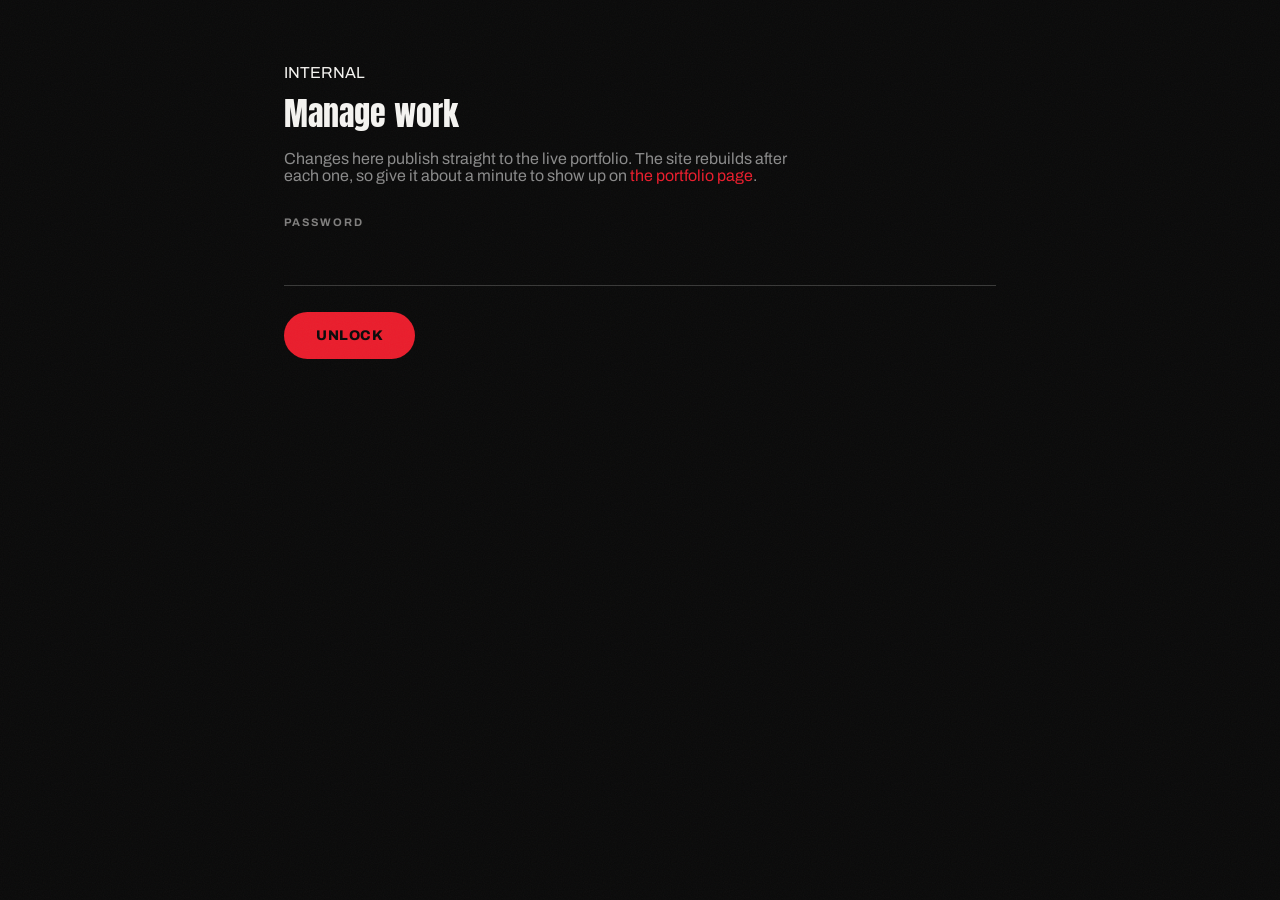
<file: admin.html>
<!DOCTYPE html>
<html lang="en">
<head>
<meta charset="utf-8">
<title>Manage Work &mdash; Diagram Advertisement</title>
<meta name="viewport" content="width=device-width, initial-scale=1">
<meta name="robots" content="noindex, nofollow">
<link rel="icon" href="/assets/favicon-48.png" sizes="48x48">
<link rel="icon" href="/assets/favicon-144.png" sizes="144x144">
<link rel="apple-touch-icon" href="/assets/favicon-144.png">
<meta name="theme-color" content="#0a0a0a">
<link rel="preconnect" href="https://fonts.googleapis.com">
<link rel="preconnect" href="https://fonts.gstatic.com" crossorigin>
<link href="https://fonts.googleapis.com/css2?family=Anton&family=Archivo:wght@400;500;600;700;800;900&display=swap" rel="stylesheet">
<link rel="stylesheet" href="css/style.css">
<style>
  .admin-wrap { max-width: 760px; margin: 0 auto; padding: 64px 24px 96px; }
  .admin-head { margin-bottom: 32px; }
  .admin-head h1 { margin: 8px 0 12px; }
  .admin-head p { color: #8a8a8a; max-width: 56ch; }
  .admin-section { margin-top: 48px; }
  .admin-section > h2 { margin-bottom: 16px; }

  .admin-preview { margin-top: 12px; border-radius: 8px; overflow: hidden; background: #141414; display: none; }
  .admin-preview img { display: block; width: 100%; height: auto; }
  .admin-preview.is-ready { display: block; }
  .admin-note { color: #8a8a8a; font-size: 13px; margin-top: 8px; }
  .form-ok { color: #4ade80; margin: 12px 0; }
  .admin-actions { display: flex; gap: 12px; align-items: center; flex-wrap: wrap; }

  .work-row { display: flex; gap: 16px; align-items: center; padding: 12px 0; border-bottom: 1px solid #242424; }
  .work-row img { width: 84px; height: 60px; object-fit: cover; border-radius: 6px; background: #141414; flex: none; }
  .work-row .meta { flex: 1; min-width: 0; }
  .work-row .meta .t { font-weight: 700; }
  .work-row .meta .s,
  .work-row .meta .c { color: #8a8a8a; font-size: 13px; }
  .work-row button { padding: 8px 14px; font-size: 13px; width: auto; }
  .work-row .danger { background: none; border: 1px solid #7a2530; color: #e2707c; }
  .work-empty { color: #8a8a8a; padding: 16px 0; }

  .admin-optional { color: #8a8a8a; font-weight: 400; text-transform: none; letter-spacing: 0; }
  .admin-progress { display: none; height: 4px; margin-top: 10px; border-radius: 2px; background: #242424; overflow: hidden; }
  .admin-progress.is-active { display: block; }
  .admin-progress span { display: block; height: 100%; width: 0; background: #ea1d2c; transition: width .2s linear; }
  .admin-actions .danger { background: none; border: 1px solid #7a2530; color: #e2707c; padding: 6px 12px; font-size: 13px; width: auto; }
  .work-row .badge { display: inline-block; margin-left: 8px; padding: 1px 6px; border-radius: 3px; background: #242424; color: #b9b9b9; font-size: 11px; letter-spacing: .06em; vertical-align: middle; }
</style>
</head>
<body>

<main id="main" class="admin-wrap">
  <div class="admin-head">
    <div class="label">INTERNAL</div>
    <h1 class="anton">Manage work</h1>
    <p>
      Changes here publish straight to the live portfolio. The site rebuilds
      after each one, so give it about a minute to show up on
      <a href="/portfolio">the portfolio page</a>.
    </p>
  </div>

  <!-- Unlock -->
  <form id="unlockForm" class="contact-form">
    <div class="field">
      <label for="f-pass">Password</label>
      <input id="f-pass" name="password" type="password" required autocomplete="current-password">
    </div>
    <div id="unlockError" class="form-error" role="alert" hidden></div>
    <button type="submit" id="unlockBtn">Unlock</button>
  </form>

  <!-- Everything below appears only after unlocking -->
  <div id="console" hidden>
    <section class="admin-section">
      <h2 class="anton" id="formHeading">Add a work</h2>
      <form id="workForm" class="contact-form" novalidate>
        <input type="hidden" id="f-id">

        <div class="field">
          <label for="f-image">Image</label>
          <input id="f-image" name="image" type="file" accept="image/jpeg,image/png,image/webp">
          <div class="admin-note" id="imageNote">JPEG, PNG or WebP. Large photos are fine &mdash; they get resized.</div>
          <div class="admin-preview" id="preview"><img alt="Preview of the selected image"></div>
        </div>

        <div class="field" id="videoField" hidden>
          <label for="f-video">Video <span class="admin-optional">optional</span></label>
          <input id="f-video" name="video" type="file" accept="video/mp4,video/webm">
          <div class="admin-note" id="videoNote">MP4 or WebM, up to 200MB. The image above stays the card thumbnail.</div>
          <div class="admin-progress" id="videoProgress"><span></span></div>
          <div class="admin-actions" id="videoCurrent" hidden>
            <span class="admin-note" id="videoCurrentText">This work has a video.</span>
            <button type="button" id="removeVideo" class="danger">Remove video</button>
          </div>
        </div>

        <div class="field">
          <label for="f-title">Title</label>
          <input id="f-title" name="title" required maxlength="80" placeholder="Nice Times Cafeteria">
        </div>

        <div class="field">
          <label for="f-sub">Description</label>
          <input id="f-sub" name="sub" required maxlength="120" placeholder="Facade signage &amp; lighting">
        </div>

        <div class="field">
          <label for="f-cat">Category</label>
          <select id="f-cat" name="cat" required>
            <option value="3D Signage">3D Signage</option>
            <option value="LED Wall">LED Wall</option>
            <option value="Vehicle Graphics">Vehicle Graphics</option>
            <option value="Vinyl Sticker">Vinyl Sticker</option>
            <option value="UV Printing">UV Printing</option>
            <option value="Engraving">Engraving</option>
            <option value="ID &amp; Loyalty Cards">ID &amp; Loyalty Cards</option>
            <option value="Event Management">Event Management</option>
            <option value="Event Promotion">Event Promotion</option>
          </select>
        </div>

        <div id="formError" class="form-error" role="alert" hidden></div>
        <div id="formOk" class="form-ok" role="status" hidden></div>

        <div class="admin-actions">
          <button type="submit" id="submitBtn">Publish work &#8594;</button>
          <button type="button" id="cancelEdit" hidden>Cancel edit</button>
        </div>
      </form>
    </section>

    <section class="admin-section">
      <h2 class="anton">Published works</h2>
      <div id="workList"><div class="work-empty">Loading…</div></div>
    </section>
  </div>
</main>

<script src="js/admin.js"></script>
</body>
</html>
</file>
<file: css/style.css>
/* Diagram Advertisement — production stylesheet */

:root{
  --bg:#0a0a0a;
  --fg:#f5f4f1;
  --accent:#EA1D2C;
  --accent-hover:#ff3b4e;
}

*{margin:0;padding:0;box-sizing:border-box}
html{scroll-behavior:smooth}
body{
  background:var(--bg);
  color:var(--fg);
  font-family:Archivo,sans-serif;
  -webkit-font-smoothing:antialiased;
  overflow-x:hidden;
}
img{max-width:100%;display:block}
a{color:var(--accent);text-decoration:none}
a:hover{color:var(--accent-hover)}
button{font-family:Archivo,sans-serif}

.anton{font-family:Anton,sans-serif}

@keyframes dg-marquee{from{transform:translateX(0)}to{transform:translateX(-50%)}}
@keyframes dg-pulse{0%,100%{opacity:.5}50%{opacity:.9}}
@keyframes dg-float{0%,100%{transform:translateY(0)}50%{transform:translateY(-14px)}}

/* ---------- reveal-on-scroll ----------
   Elements are only hidden once JS confirms it can reveal them again
   (html.reveal-armed, set by an inline script in <head>). Without JS
   — or if it errors — content stays fully visible by default. */
.reveal-armed [data-reveal]{opacity:0;transform:translateY(28px);transition:opacity .75s cubic-bezier(.2,.7,.2,1),transform .75s cubic-bezier(.2,.7,.2,1)}
[data-reveal].is-visible{opacity:1;transform:none}

/* ---------- NAV ---------- */
.nav{
  position:fixed;top:0;left:0;right:0;z-index:1000;
  display:flex;align-items:center;justify-content:space-between;
  padding:18px clamp(20px,5vw,64px);
  background:rgba(10,10,10,0.35);
  backdrop-filter:blur(14px);
  border-bottom:1px solid rgba(245,244,241,0.08);
  transition:background .4s ease;
}
.nav.scrolled{background:rgba(10,10,10,0.82)}
.nav-logo{display:flex;align-items:center;gap:12px}
.nav-badge{
  width:38px;height:38px;border-radius:50%;background:var(--accent);
  display:grid;place-items:center;box-shadow:0 6px 20px rgba(234,29,44,0.35);
  overflow:hidden;flex-shrink:0;
}
.nav-badge img{width:23px;height:23px;object-fit:contain}
.nav-wordmark{display:flex;flex-direction:column;line-height:1}
.nav-wordmark .top{font-size:21px;letter-spacing:.8px;color:var(--fg)}
.nav-wordmark .sub{font-size:8px;letter-spacing:3.2px;color:var(--accent);font-weight:800;margin-top:4px}
.nav-links{display:flex;align-items:center;gap:clamp(18px,3vw,40px)}
.nav-link{position:relative;font-size:14px;font-weight:600;letter-spacing:.3px;color:var(--fg);padding:6px 0}
.nav-link:hover{color:var(--fg)}
.nav-link.active::after{content:'';position:absolute;left:0;bottom:-2px;width:100%;height:2px;background:var(--accent)}
.btn-pill{
  display:inline-flex;align-items:center;gap:8px;font-size:13px;font-weight:800;
  letter-spacing:.5px;text-transform:uppercase;color:var(--bg);background:var(--accent);
  padding:11px 20px;border-radius:100px;transition:transform .25s ease,box-shadow .25s ease;
}
.btn-pill:hover{color:var(--bg);transform:translateY(-2px);box-shadow:0 10px 26px rgba(234,29,44,0.45)}
.btn-pill.large{padding:16px 30px;font-size:14px}

.btn-outline{
  display:inline-flex;align-items:center;gap:10px;font-size:14px;font-weight:800;letter-spacing:.5px;
  text-transform:uppercase;color:var(--fg);border:1px solid rgba(245,244,241,0.25);padding:16px 30px;
  border-radius:100px;transition:.25s;
}
.btn-outline:hover{color:var(--fg);border-color:var(--fg);background:rgba(245,244,241,0.06)}

.nav-toggle{display:none;background:none;border:0;cursor:pointer;padding:8px;flex-direction:column;gap:5px}
.nav-toggle span{display:block;width:22px;height:2px;background:var(--fg);border-radius:1px;transition:transform .3s ease,opacity .3s ease}
.nav.menu-open .nav-toggle span:nth-child(1){transform:translateY(7px) rotate(45deg)}
.nav.menu-open .nav-toggle span:nth-child(2){opacity:0}
.nav.menu-open .nav-toggle span:nth-child(3){transform:translateY(-7px) rotate(-45deg)}
@media (max-width: 640px){
  .nav-toggle{display:flex}
  .nav-links{
    position:absolute;top:100%;left:0;right:0;
    flex-direction:column;align-items:flex-start;gap:2px;
    padding:8px clamp(20px,5vw,64px) 22px;
    background:rgba(10,10,10,0.96);backdrop-filter:blur(14px);
    border-bottom:1px solid rgba(245,244,241,0.08);
    display:none;
  }
  .nav.menu-open .nav-links{display:flex}
  .nav-links .nav-link{font-size:17px;padding:11px 0;width:100%}
  .nav-links .btn-pill{margin-top:10px}
}

/* ---------- HERO (home) ---------- */
.hero{
  position:relative;min-height:100vh;display:flex;align-items:center;
  padding:120px clamp(20px,5vw,64px) 60px;overflow:hidden;
}
.hero-glow{position:absolute;inset:0;background:radial-gradient(120% 90% at 80% 20%,rgba(234,29,44,0.16),transparent 55%);z-index:0}
.hero-img-wrap{
  position:absolute;top:16%;right:clamp(20px,6vw,90px);width:min(42vw,520px);aspect-ratio:1/1;
  border-radius:8px;overflow:hidden;z-index:1;animation:dg-float 7s ease-in-out infinite;
}
.hero-img-wrap img{width:100%;height:100%;object-fit:cover;filter:grayscale(1) contrast(1.05)}
.hero-img-tint{position:absolute;inset:0;background:linear-gradient(200deg,rgba(234,29,44,0.35),rgba(10,10,10,0.25));mix-blend-mode:multiply}
.hero-img-border{position:absolute;inset:0;border:1px solid rgba(245,244,241,0.12);border-radius:8px}
.hero-content{position:relative;z-index:2;max-width:1000px}
.eyebrow{
  display:inline-flex;align-items:center;gap:10px;padding:8px 16px;border:1px solid rgba(245,244,241,0.18);
  border-radius:100px;font-size:12px;letter-spacing:2.5px;font-weight:700;margin-bottom:30px;
}
.eyebrow-dot{width:7px;height:7px;border-radius:50%;background:var(--accent);animation:dg-pulse 2s infinite}
.hero h1{font-size:clamp(52px,10.5vw,150px);line-height:.86;letter-spacing:-1px;text-transform:uppercase}
.hero-line{display:block;overflow:hidden}
.hero-line > span{display:block;transform:translateY(105%);transition:transform .9s cubic-bezier(.2,.8,.2,1)}
.hero p.lede{max-width:560px;margin:30px 0 40px;font-size:clamp(16px,1.7vw,20px);line-height:1.55;color:rgba(245,244,241,0.72);font-weight:500}
.hero-ctas{display:flex;flex-wrap:wrap;gap:16px}

.page-hero{padding:clamp(130px,15vw,190px) clamp(20px,5vw,64px) clamp(30px,5vw,60px);max-width:1240px;margin:0 auto}
.page-hero .kicker{font-size:12px;letter-spacing:4px;color:var(--accent);font-weight:800;margin-bottom:22px}
.page-hero h1{font-size:clamp(48px,10vw,140px);line-height:.84;letter-spacing:-1px;text-transform:uppercase}
.page-hero p.lede{max-width:600px;margin-top:28px;font-size:clamp(16px,1.6vw,19px);line-height:1.6;color:rgba(245,244,241,0.72);font-weight:500}

/* ---------- MARQUEE ---------- */
.marquee{
  border-top:1px solid rgba(245,244,241,0.1);border-bottom:1px solid rgba(245,244,241,0.1);
  background:var(--accent);padding:16px 0;overflow:hidden;white-space:nowrap;
}
.marquee-track{display:inline-flex;animation:dg-marquee 34s linear infinite;will-change:transform}
.marquee-track span{font-size:26px;color:var(--bg);letter-spacing:.5px;text-transform:uppercase}

/* ---------- SECTION SHARED ---------- */
.section{padding:clamp(72px,11vw,150px) clamp(20px,5vw,64px);max-width:1280px;margin:0 auto}
.section-tag{display:flex;align-items:center;gap:14px;margin-bottom:34px}
.section-tag .bar{width:44px;height:2px;background:var(--accent)}
.section-tag .label{font-size:12px;letter-spacing:4px;color:var(--accent);font-weight:800}
.section h2{font-size:clamp(32px,5.6vw,84px);line-height:1;letter-spacing:-1px;text-transform:uppercase}

/* WHO WE ARE */
.who-section{position:relative;overflow:hidden}
.who-watermark{
  position:absolute;top:clamp(40px,7vw,90px);right:clamp(-10px,2vw,40px);
  font-size:clamp(90px,17vw,240px);line-height:.8;color:rgba(245,244,241,0.04);
  pointer-events:none;user-select:none;letter-spacing:-4px;
}
.who-copy{display:grid;grid-template-columns:repeat(auto-fit,minmax(280px,1fr));gap:clamp(24px,4vw,60px);margin-top:clamp(34px,4vw,52px);max-width:940px}
.who-copy p{font-size:16.5px;line-height:1.66;color:rgba(245,244,241,0.72);font-weight:500}
.stats{display:flex;flex-wrap:wrap;margin-top:clamp(46px,6vw,84px);border-top:1px solid rgba(245,244,241,0.16)}
.stat{flex:1 1 150px;padding:30px 30px 8px 0}
.stat .bar{display:block;width:26px;height:3px;background:var(--accent);margin-bottom:18px}
.stat .num{font-size:clamp(40px,5.4vw,72px);line-height:.9}
.stat .lbl{font-size:13.5px;color:rgba(245,244,241,0.6);font-weight:600;margin-top:12px}

/* SERVICES FILMSTRIP (home) */
.services-head{
  max-width:1280px;margin:0 auto;padding:0 clamp(20px,5vw,64px);display:flex;flex-wrap:wrap;
  justify-content:space-between;align-items:flex-end;gap:20px;margin-bottom:clamp(30px,4vw,48px);
}
.services-head h2{font-size:clamp(34px,5vw,68px);line-height:.94;letter-spacing:-.5px;text-transform:uppercase}
.link-underline{font-size:14px;font-weight:800;letter-spacing:.5px;text-transform:uppercase;border-bottom:2px solid var(--accent);padding-bottom:4px;color:var(--fg)}
.link-underline:hover{color:var(--fg)}

.filmstrip{display:flex;gap:20px;overflow-x:auto;padding:6px clamp(20px,5vw,64px) 22px;scroll-snap-type:x mandatory;scroll-padding-inline:clamp(20px,5vw,64px);scrollbar-width:none;cursor:grab}
.filmstrip::-webkit-scrollbar{display:none}
.filmstrip.dragging{cursor:grabbing}
.filmstrip-card{scroll-snap-align:start;flex:0 0 clamp(250px,30vw,330px);text-decoration:none;color:var(--fg)}
.filmstrip-card .thumb{position:relative;aspect-ratio:4/5;border-radius:14px;overflow:hidden;background:#161616;border:1px solid rgba(245,244,241,0.08)}
.filmstrip-card img{width:100%;height:100%;object-fit:cover;filter:grayscale(.45);transition:transform .6s cubic-bezier(.2,.7,.2,1),filter .5s ease}
.filmstrip-card:hover img{transform:scale(1.05);filter:grayscale(0)}
.filmstrip-card .rot-img{position:absolute;inset:0;opacity:0;transition:opacity .9s ease,filter .5s ease}
.filmstrip-card .rot-img.show{opacity:1}
.thumb-fade{position:absolute;inset:0;background:linear-gradient(to top,rgba(10,10,10,0.9),rgba(10,10,10,0.05) 55%)}
.thumb-num{position:absolute;top:16px;left:16px;font-size:14px;color:var(--accent);background:rgba(10,10,10,0.55);border:1px solid rgba(245,244,241,0.18);width:36px;height:36px;border-radius:50%;display:grid;place-items:center}
.thumb-info{position:absolute;left:20px;right:20px;bottom:20px}
.thumb-info .t{font-size:23px;text-transform:uppercase;line-height:1}
.thumb-info .s{font-size:13px;color:rgba(245,244,241,0.62);font-weight:500;margin-top:7px}
.drag-hint{font-size:11px;letter-spacing:2px;color:rgba(245,244,241,0.38);font-weight:700}
.strip-nav{max-width:1280px;margin:0 auto;padding:6px clamp(20px,5vw,64px) 0;display:flex;justify-content:space-between;align-items:center;gap:20px}
.strip-arrows{display:flex;gap:10px}
.strip-arrow{width:42px;height:42px;border-radius:50%;border:1px solid rgba(245,244,241,0.22);background:transparent;color:var(--fg);font-size:18px;line-height:1;cursor:pointer;display:grid;place-items:center;transition:background .25s,border-color .25s,opacity .25s}
.strip-arrow:hover{background:var(--accent);border-color:var(--accent)}
.strip-arrow:disabled{opacity:.3;cursor:default;background:transparent;border-color:rgba(245,244,241,0.22)}

/* WORK PREVIEW (light section on home) */
.work-preview{padding:clamp(70px,10vw,130px) clamp(20px,5vw,64px);background:var(--fg);color:var(--bg)}
.work-preview .inner{max-width:1240px;margin:0 auto}
.work-preview-head{display:flex;flex-wrap:wrap;justify-content:space-between;align-items:flex-end;gap:20px;margin-bottom:48px}
.work-preview-head h2{font-size:clamp(34px,5vw,68px);line-height:.94;letter-spacing:-.5px;color:var(--bg)}
.work-preview .link-underline{color:var(--bg)}
.work-grid{display:grid;grid-template-columns:repeat(auto-fit,minmax(280px,1fr));gap:24px}
.work-card{display:block;text-decoration:none;color:var(--bg)}
.work-card .thumb{position:relative;aspect-ratio:4/3;border-radius:10px;overflow:hidden;background:#e2e0db}
.work-card img{width:100%;height:100%;object-fit:cover;transition:transform .6s cubic-bezier(.2,.7,.2,1)}
.work-card:hover img{transform:scale(1.06)}
.work-tag{position:absolute;top:14px;left:14px;background:var(--accent);color:var(--bg);font-size:11px;font-weight:800;letter-spacing:1px;text-transform:uppercase;padding:6px 12px;border-radius:100px}
.work-card .t{font-size:24px;text-transform:uppercase;margin-top:16px}
.work-card .s{font-size:14px;color:rgba(10,10,10,0.55);font-weight:600;margin-top:2px}

/* CLIENTS */
.clients{padding:clamp(56px,8vw,100px) clamp(20px,5vw,64px);border-bottom:1px solid rgba(245,244,241,0.08)}
.clients .inner{max-width:1240px;margin:0 auto;text-align:center}
.clients .label{font-size:12px;letter-spacing:4px;color:var(--accent);font-weight:800;margin-bottom:34px}
.clients-row{display:flex;flex-wrap:wrap;justify-content:center;gap:clamp(24px,5vw,64px);align-items:center}
.clients-row span{font-size:clamp(20px,2.4vw,30px);color:rgba(245,244,241,0.4);letter-spacing:.5px;text-transform:uppercase;transition:color .3s}
.clients-row span:hover{color:var(--fg)}
.clients-grid{display:grid;grid-template-columns:repeat(auto-fill,minmax(150px,1fr));gap:clamp(12px,1.5vw,20px)}
.client-logo{background:#fff;border-radius:12px;padding:18px;display:flex;align-items:center;justify-content:center;aspect-ratio:4/3;filter:grayscale(1);opacity:.75;transition:filter .3s,opacity .3s,transform .3s}
.client-logo:hover{filter:grayscale(0);opacity:1;transform:translateY(-3px)}
.client-logo img{max-width:100%;max-height:100%;object-fit:contain}

/* FOOTER */
.footer{background:var(--bg);color:var(--fg);padding:clamp(56px,8vw,110px) clamp(20px,5vw,64px) 40px;border-top:1px solid rgba(245,244,241,0.08);position:relative;overflow:hidden}
.footer-watermark{position:absolute;right:-6vw;bottom:-4vw;font-size:clamp(140px,26vw,420px);line-height:.8;color:rgba(234,29,44,0.05);pointer-events:none;user-select:none;letter-spacing:-6px}
.footer-inner{position:relative;max-width:1240px;margin:0 auto}
.footer-grid{display:grid;grid-template-columns:repeat(auto-fit,minmax(210px,1fr));gap:48px 40px}
.footer-cta{grid-column:1/-1;max-width:640px}
.footer-cta .label{font-size:12px;letter-spacing:4px;color:var(--accent);font-weight:800;margin-bottom:18px}
.footer-cta h2{font-size:clamp(38px,6vw,76px);line-height:.94;margin:0 0 26px;letter-spacing:-.5px}
.footer-col .label{font-size:11px;letter-spacing:2.5px;color:rgba(245,244,241,0.4);font-weight:700;margin-bottom:16px}
.footer-col{display:flex;flex-direction:column;gap:11px;font-size:15px;font-weight:500}
.footer-col a{color:var(--fg);opacity:.82;transition:.2s}
.footer-col a:hover{opacity:1;color:var(--accent)}
.footer-col span{opacity:.82}
.footer-bottom{margin-top:64px;padding-top:26px;border-top:1px solid rgba(245,244,241,0.09);display:flex;flex-wrap:wrap;gap:14px;justify-content:space-between;align-items:center;font-size:12.5px;color:rgba(245,244,241,0.45)}

/* ---------- ABOUT ---------- */
.story{max-width:1240px;margin:0 auto;padding:0 clamp(20px,5vw,64px) clamp(60px,9vw,120px)}
.story-grid{display:grid;grid-template-columns:repeat(auto-fit,minmax(300px,1fr));gap:clamp(36px,6vw,80px);align-items:start}
.story-grid h2{font-size:clamp(28px,3.4vw,46px);line-height:1;letter-spacing:-.5px;margin-bottom:24px}
.story-grid p{font-size:17px;line-height:1.66;color:rgba(245,244,241,0.74);font-weight:500}
.story-copy{display:flex;flex-direction:column;gap:18px}

.values{background:var(--accent);color:var(--bg);padding:clamp(60px,9vw,120px) clamp(20px,5vw,64px)}
.values .inner{max-width:1240px;margin:0 auto}
.values h2{font-size:clamp(30px,4.6vw,64px);line-height:.95;text-transform:uppercase;margin-bottom:50px}
.values-grid{display:grid;grid-template-columns:repeat(auto-fit,minmax(220px,1fr));gap:1px;background:rgba(10,10,10,0.15);border:1px solid rgba(10,10,10,0.15)}
.value-card{background:var(--accent);padding:34px 26px;min-height:230px;display:flex;flex-direction:column}
.value-card .num{font-size:34px}
.value-card .t{font-size:22px;text-transform:uppercase;margin:16px 0 12px;line-height:1}
.value-card .d{font-size:14.5px;line-height:1.5;font-weight:600;color:rgba(10,10,10,0.78)}

.timeline{max-width:1100px;margin:0 auto;padding:clamp(70px,10vw,130px) clamp(20px,5vw,64px)}
.timeline > .label{font-size:12px;letter-spacing:4px;color:var(--accent);font-weight:800;margin-bottom:40px;text-align:center}
.timeline-item{display:grid;grid-template-columns:140px 1fr;gap:28px;padding:28px 0;border-bottom:1px solid rgba(245,244,241,0.12);align-items:baseline}
.timeline-item .year{font-size:clamp(30px,3.4vw,44px);color:var(--accent)}
.timeline-item .t{font-size:clamp(20px,2.2vw,26px);text-transform:uppercase;margin-bottom:8px}
.timeline-item .d{font-size:15.5px;line-height:1.55;color:rgba(245,244,241,0.68);font-weight:500}

.team{max-width:1240px;margin:0 auto;padding:0 clamp(20px,5vw,64px) clamp(70px,10vw,130px)}
.team-head{display:flex;flex-wrap:wrap;justify-content:space-between;align-items:flex-end;gap:20px;margin-bottom:44px}
.team-head h2{font-size:clamp(34px,5vw,66px);line-height:.94;letter-spacing:-.5px}
.team-head p{max-width:360px;font-size:15.5px;line-height:1.55;color:rgba(245,244,241,0.65);font-weight:500}
.team-grid{display:grid;grid-template-columns:repeat(auto-fit,minmax(220px,1fr));gap:22px}
.team-photo{
  aspect-ratio:3/4;border-radius:12px;border:1px solid rgba(245,244,241,0.1);display:grid;place-items:center;
  position:relative;overflow:hidden;
  background-image:repeating-linear-gradient(45deg,rgba(245,244,241,0.05) 0 10px,rgba(245,244,241,0.02) 10px 20px);
}
.team-photo span{font-family:'SF Mono',ui-monospace,monospace;font-size:11px;letter-spacing:1px;color:rgba(245,244,241,0.4);text-align:center;padding:0 20px}
.team-card .name{font-size:22px;text-transform:uppercase;margin-top:14px}
.team-card .title{font-size:14px;color:var(--accent);font-weight:700;margin-top:2px}

/* ---------- PORTFOLIO ---------- */
.filters{max-width:1240px;margin:0 auto;padding:0 clamp(20px,5vw,64px);display:flex;flex-wrap:wrap;gap:12px;margin-bottom:40px}
.filter-btn{cursor:pointer;font-size:13px;font-weight:700;letter-spacing:.5px;text-transform:uppercase;padding:11px 20px;border-radius:100px;border:1px solid rgba(245,244,241,0.2);background:transparent;color:var(--fg);transition:.2s}
.filter-btn.active{background:var(--accent);color:var(--bg);border-color:var(--accent)}
.portfolio-grid{max-width:1240px;margin:0 auto;padding:0 clamp(20px,5vw,64px) clamp(70px,10vw,130px)}
.portfolio-grid .grid{display:grid;grid-template-columns:repeat(12,1fr);gap:22px}
.portfolio-card{display:block;color:var(--fg);text-decoration:none;background:none;border:0;padding:0;margin:0;text-align:left;font:inherit;cursor:pointer;width:100%}
.portfolio-card .thumb{position:relative;border-radius:12px;overflow:hidden;background:#161616;border:1px solid rgba(245,244,241,0.08)}
.portfolio-card img{width:100%;height:100%;object-fit:cover;transition:transform .7s cubic-bezier(.2,.7,.2,1)}
.portfolio-card:hover img{transform:scale(1.05)}
.thumb-shade{position:absolute;inset:0;background:linear-gradient(to top,rgba(10,10,10,0.78) 0%,transparent 45%)}
.portfolio-card .cat{position:absolute;top:16px;left:16px;background:var(--accent);color:var(--bg);font-size:11px;font-weight:800;letter-spacing:1px;text-transform:uppercase;padding:6px 12px;border-radius:100px}
.portfolio-card .info{position:absolute;left:20px;right:20px;bottom:20px}
.portfolio-card .info .t{font-size:clamp(22px,2.4vw,30px);text-transform:uppercase;line-height:.98}
.portfolio-card .info .s{font-size:14px;color:rgba(245,244,241,0.72);font-weight:600;margin-top:4px}
@media (max-width:820px){ .portfolio-grid .grid{grid-template-columns:1fr} .portfolio-card{grid-column:span 1 !important} }

/* Lightbox */
.lightbox{position:fixed;inset:0;z-index:2000;background:rgba(10,10,10,0.94);backdrop-filter:blur(10px);display:flex;align-items:center;justify-content:center;gap:clamp(10px,2vw,28px);padding:clamp(16px,3vw,40px)}
.lightbox[hidden]{display:none}
.lb-figure{margin:0;max-width:min(1100px,84vw);display:flex;flex-direction:column;align-items:center;gap:18px}
.lb-img{max-width:100%;max-height:76vh;object-fit:contain;border-radius:10px;border:1px solid rgba(245,244,241,0.12)}
.lb-caption{display:flex;align-items:baseline;gap:14px;flex-wrap:wrap;justify-content:center}
.lb-cat{background:var(--accent);color:var(--bg);font-size:11px;font-weight:800;letter-spacing:1px;text-transform:uppercase;padding:5px 12px;border-radius:100px}
.lb-title{font-size:clamp(18px,2.2vw,26px);text-transform:uppercase;color:var(--fg)}
.lb-sub{font-size:14px;color:rgba(245,244,241,0.6);font-weight:600}
.lb-btn{width:46px;height:46px;border-radius:50%;border:1px solid rgba(245,244,241,0.25);background:rgba(10,10,10,0.5);color:var(--fg);font-size:20px;line-height:1;cursor:pointer;display:grid;place-items:center;flex-shrink:0;transition:background .25s,border-color .25s}
.lb-btn:hover{background:var(--accent);border-color:var(--accent)}
.lb-close{position:absolute;top:clamp(14px,2.5vw,28px);right:clamp(14px,2.5vw,28px);font-size:26px}
@media (max-width:640px){
  .lightbox{gap:8px;padding:12px}
  .lb-prev{position:absolute;left:10px;bottom:14px}
  .lb-next{position:absolute;right:10px;bottom:14px}
  .lb-img{max-height:66vh}
}

/* ---------- SERVICES ---------- */
.svc-section{max-width:1240px;margin:0 auto;padding:clamp(20px,3vw,40px) clamp(20px,5vw,64px) clamp(70px,10vw,130px)}
.svc-layout{display:grid;grid-template-columns:1.05fr .95fr;gap:clamp(30px,5vw,70px);align-items:start}
.svc-list{border-top:1px solid rgba(245,244,241,0.14)}
.svc-row{cursor:pointer;display:flex;align-items:center;gap:20px;padding:22px 6px;border-bottom:1px solid rgba(245,244,241,0.14);transition:padding-left .3s,background .3s;background:transparent}
.svc-row.active{background:rgba(234,29,44,0.06);padding-left:18px}
.svc-row .num{font-size:15px;color:var(--accent);min-width:34px}
.svc-row .title{font-size:clamp(22px,3vw,38px);text-transform:uppercase;letter-spacing:.3px;line-height:.95;color:rgba(245,244,241,0.55);transition:color .3s}
.svc-row.active .title{color:var(--fg)}
.svc-row .arrow{margin-left:auto;font-size:20px;color:rgba(245,244,241,0.2);transition:.3s}
.svc-row.active .arrow{color:var(--accent)}
.svc-panel{position:sticky;top:100px}
.svc-panel .thumb{position:relative;aspect-ratio:4/3;border-radius:14px;overflow:hidden;background:#161616;border:1px solid rgba(245,244,241,0.1)}
.svc-panel img{width:100%;height:100%;object-fit:cover;transition:opacity .26s ease}
.svc-panel .thumb-fade{position:absolute;inset:0;background:linear-gradient(to top,rgba(10,10,10,0.6),transparent 55%)}
.svc-panel-body{margin-top:22px}
.svc-panel-body .t{font-size:clamp(24px,2.6vw,34px);text-transform:uppercase;letter-spacing:.3px;color:var(--accent);margin-bottom:12px}
.svc-panel-body p{font-size:16px;line-height:1.62;color:rgba(245,244,241,0.75);font-weight:500}
@media (max-width:860px){
  .svc-layout{grid-template-columns:1fr}
  .svc-panel{position:static;margin:18px 0 26px}
  .svc-panel .thumb{aspect-ratio:16/10}
  .svc-panel-body{margin-top:16px}
}

.cta-box{margin-top:clamp(50px,8vw,90px);border:1px solid rgba(245,244,241,0.12);border-radius:16px;padding:clamp(32px,5vw,56px);background:radial-gradient(120% 140% at 100% 0%,rgba(234,29,44,0.14),transparent 60%)}
.cta-box-inner{display:flex;flex-wrap:wrap;gap:24px;justify-content:space-between;align-items:center}
.cta-box h3{font-size:clamp(28px,3.6vw,48px);text-transform:uppercase;line-height:.95}
.cta-box p{font-size:16px;color:rgba(245,244,241,0.7);font-weight:500;margin-top:10px;max-width:520px}

/* ---------- CONTACT ---------- */
input,select,textarea{font-family:Archivo,sans-serif;width:100%;background:transparent;border:none;border-bottom:1px solid rgba(245,244,241,0.2);color:var(--fg);font-size:16px;font-weight:500;padding:14px 2px;outline:none;transition:border-color .25s}
input:focus,select:focus,textarea:focus{border-color:var(--accent)}
input::placeholder,textarea::placeholder{color:rgba(245,244,241,0.35)}
select option{background:#141414;color:var(--fg)}
label{font-size:11px;letter-spacing:2px;font-weight:700;color:rgba(245,244,241,0.5);text-transform:uppercase;display:block;margin-bottom:6px}
.field{display:flex;flex-direction:column;gap:6px}
.field-row{display:grid;grid-template-columns:1fr 1fr;gap:22px}
@media (max-width:480px){ .field-row{grid-template-columns:1fr} }

.contact-section{max-width:1240px;margin:0 auto;padding:0 clamp(20px,5vw,64px) clamp(70px,10vw,130px)}
.contact-grid{display:grid;grid-template-columns:.85fr 1.15fr;gap:clamp(40px,6vw,90px);align-items:start}
@media (max-width:820px){ .contact-grid{grid-template-columns:1fr} }
.contact-details{display:flex;flex-direction:column;gap:34px}
.contact-details p.lede{font-size:18px;line-height:1.6;color:rgba(245,244,241,0.78);font-weight:500}
.contact-block .label{font-size:11px;letter-spacing:2.5px;color:rgba(245,244,241,0.4);font-weight:700;margin-bottom:14px}
.contact-block .phones{display:flex;flex-direction:column;gap:8px;font-size:24px}
.contact-block .phones a{color:var(--fg)}
.contact-block .phones a:hover{color:var(--accent)}
.contact-block .email{font-size:22px;color:var(--accent)}
.contact-block .addr{font-size:16px;line-height:1.6;color:rgba(245,244,241,0.78);font-weight:500}

.contact-form-wrap{border:1px solid rgba(245,244,241,0.12);border-radius:16px;padding:clamp(28px,4vw,48px);background:radial-gradient(120% 100% at 100% 0%,rgba(234,29,44,0.1),transparent 55%)}
.contact-form{display:flex;flex-direction:column;gap:26px}
.contact-form button[type="submit"]{cursor:pointer;align-self:flex-start;font-size:14px;font-weight:800;letter-spacing:.5px;text-transform:uppercase;color:var(--bg);background:var(--accent);padding:16px 32px;border:none;border-radius:100px;transition:transform .25s,box-shadow .25s}
.contact-form button[type="submit"]:hover{transform:translateY(-2px);box-shadow:0 14px 34px rgba(234,29,44,0.45)}
.contact-form button[type="submit"]:disabled{opacity:.6;cursor:not-allowed;transform:none;box-shadow:none}

.thanks{min-height:420px;display:flex;flex-direction:column;justify-content:center;align-items:flex-start;gap:18px}
.thanks-check{width:64px;height:64px;border-radius:50%;background:var(--accent);display:grid;place-items:center;font-size:32px;color:var(--bg)}
.thanks h2{font-size:clamp(30px,4vw,52px);text-transform:uppercase;line-height:.95}
.thanks p{font-size:16px;color:rgba(245,244,241,0.7);font-weight:500;max-width:420px}
.thanks button{cursor:pointer;margin-top:8px;font-size:13px;font-weight:800;letter-spacing:.5px;text-transform:uppercase;color:var(--fg);border:1px solid rgba(245,244,241,0.25);background:transparent;padding:13px 26px;border-radius:100px}
.form-error{font-size:13px;color:#ff6b6b;font-weight:600;margin-top:-14px}

.visually-hidden{position:absolute;width:1px;height:1px;padding:0;margin:-1px;overflow:hidden;clip:rect(0,0,0,0);white-space:nowrap;border:0}

.skip-link{position:absolute;left:-9999px;top:0;background:var(--accent);color:var(--bg);padding:12px 20px;z-index:2000;font-weight:800;text-transform:uppercase;font-size:13px;border-radius:0 0 8px 0}
.skip-link:focus{left:0}

/* ---------- WHATSAPP FLOATING BUTTON ---------- */
.whatsapp-fab{
  position:fixed;right:clamp(18px,4vw,32px);bottom:clamp(18px,4vw,32px);z-index:999;
  width:58px;height:58px;border-radius:50%;
  background:var(--accent);color:var(--bg);
  display:grid;place-items:center;
  box-shadow:0 10px 30px rgba(234,29,44,0.45);
  transition:transform .25s ease,box-shadow .25s ease;
}
.whatsapp-fab:hover{transform:translateY(-3px) scale(1.05);box-shadow:0 16px 40px rgba(234,29,44,0.55);color:var(--bg)}
.whatsapp-fab svg{width:30px;height:30px;display:block}
.whatsapp-fab svg path{fill:var(--fg)}
.whatsapp-fab::before{
  content:'';position:absolute;inset:-6px;border-radius:50%;border:2px solid var(--accent);
  opacity:.6;animation:wa-pulse 2.4s ease-out infinite;pointer-events:none;
}
@keyframes wa-pulse{0%{transform:scale(.9);opacity:.6}100%{transform:scale(1.35);opacity:0}}
@media (prefers-reduced-motion: reduce){ .whatsapp-fab::before{animation:none;display:none} }
@media (max-width:480px){ .whatsapp-fab{width:52px;height:52px} .whatsapp-fab svg{width:26px;height:26px} }

/* ===========================================================================
   MOTION POLISH
   Appended pass — overrides the rules above by source order, so the original
   declarations stay readable in place. Principles: animate only transform and
   opacity, never `transition: <time>` on its own (that is `all`), ease-out for
   anything entering, press feedback on everything pressable, and no hover
   effects on touch.
   =========================================================================== */

:root{
  --ease-out:cubic-bezier(.23,1,.32,1);
  --ease-in-out:cubic-bezier(.77,0,.175,1);
  /* Gentle overshoot — bounce stays subtle, reserved for one-shot moments. */
  --ease-back:cubic-bezier(.34,1.35,.64,1);
  --dur-press:.14s;
  --dur-fast:.2s;
  --dur-base:.26s;
  --dur-slow:.4s;
}

/* --- Pin bare shorthands to explicit properties --------------------------- */
/* `transition:.25s` animates every animatable property, layout ones included. */
.btn-pill{transition:transform .2s var(--ease-out),box-shadow .2s var(--ease-out)}
.btn-outline{transition:transform .2s var(--ease-out),border-color .2s ease,background-color .2s ease,color .2s ease}
.filter-btn{transition:transform .2s var(--ease-out),background-color .2s ease,border-color .2s ease,color .2s ease}
.footer-col a{transition:color .2s ease,opacity .2s ease}
.svc-row .arrow{transition:color .3s ease,transform .3s var(--ease-out)}
.svc-row{transition:padding-left .3s var(--ease-out),background-color .3s ease}
.nav-link{transition:color .2s ease}

/* --- Press feedback ------------------------------------------------------- */
/* Instant confirmation that the interface heard the press. */
.btn-pill:active,
.btn-outline:active,
.filter-btn:active,
.portfolio-card:active,
.filmstrip-card:active{transform:scale(.97)}
.btn-pill.large:active{transform:scale(.98)}
.nav-toggle:active span{opacity:.6}

/* --- Hover only where a real pointer exists ------------------------------- */
@media (hover:hover) and (pointer:fine){
  .svc-row:hover .arrow{transform:translateX(4px)}
  .footer-col a:hover{opacity:1}
}

/* A tap on touch latches :hover on, leaving cards stuck mid-zoom. */
@media (hover:none){
  .btn-pill:hover{transform:none;box-shadow:none}
  .portfolio-card:hover img,
  .filmstrip-card:hover img,
  .team-card:hover img{transform:none}
}

/* --- Hero entrance stagger ------------------------------------------------ */
/* 60ms apart: the eye reads it as one cascade, not four separate arrivals. */
.hero-content .lede[data-reveal]{transition-delay:60ms}
.hero-content .hero-ctas[data-reveal]{transition-delay:120ms}
.hero-liquid-hint{
  opacity:0;
  animation:dg-hint-in .8s var(--ease-out) .9s forwards;
}
@keyframes dg-hint-in{to{opacity:1}}

/* --- Reduced motion ------------------------------------------------------- */
/* Fewer and gentler, not zero: opacity still carries the meaning. */
@media (prefers-reduced-motion:reduce){
  *,*::before,*::after{
    animation-duration:.01ms !important;
    animation-iteration-count:1 !important;
    transition-duration:.15s !important;
    scroll-behavior:auto !important;
  }
  .hero-line > span{transform:none !important}
  [data-reveal]{transform:none !important}
  .btn-pill:hover,.portfolio-card:hover img,.filmstrip-card:hover img{transform:none}
}

/* ===========================================================================
   STATE BRIDGES
   Second pass. Everything above is corrective — this block is additive, and
   only covers places where state changed by teleporting: an element went from
   absent to present with nothing in between.

   All of it is CSS-only. `transition-behavior:allow-discrete` lets `display`
   participate in a transition, and `@starting-style` supplies the "before"
   frame, so the existing `hidden` toggles in JS keep working untouched. In
   browsers without support the result is exactly today's behaviour: instant.
   =========================================================================== */

/* --- Lightbox (portfolio) ------------------------------------------------- */
/* Backdrop fades; the figure scales from .96 — never from 0, nothing in the
   real world appears out of nothing. Origin stays centre: it is a modal, not
   a popover, so it is not anchored to any trigger. */
.lightbox{
  opacity:1;
  transition:opacity var(--dur-fast) ease,display var(--dur-fast) allow-discrete;
}
.lightbox[hidden]{opacity:0}
@starting-style{
  .lightbox:not([hidden]){opacity:0}
}

.lb-figure{
  opacity:1;transform:scale(1);
  transition:opacity var(--dur-base) var(--ease-out),transform var(--dur-base) var(--ease-out);
}
.lightbox[hidden] .lb-figure{opacity:0;transform:scale(.96)}
@starting-style{
  .lightbox:not([hidden]) .lb-figure{opacity:0;transform:scale(.96)}
}

/* --- Mobile menu ---------------------------------------------------------- */
/* Was a bare display:none <-> flex swap, the harshest change on the site. */
@media (max-width:640px){
  .nav-links{
    opacity:0;transform:translateY(-8px);
    transition:opacity .22s var(--ease-out),transform .22s var(--ease-out),display .22s allow-discrete;
  }
  .nav.menu-open .nav-links{opacity:1;transform:translateY(0)}
  @starting-style{
    .nav.menu-open .nav-links{opacity:0;transform:translateY(-8px)}
  }
}

/* --- Contact success ------------------------------------------------------ */
/* Seen once, if ever — the only place on this site with a delight budget. */
.thanks:not([hidden]){animation:dg-thanks-in var(--dur-slow) var(--ease-out) both}
.thanks:not([hidden]) .thanks-check{animation:dg-check-in .42s var(--ease-back) .09s both}
@keyframes dg-thanks-in{from{opacity:0;transform:translateY(10px)}}
@keyframes dg-check-in{from{opacity:0;transform:scale(.8)}}

/* --- Filtered grid stagger ------------------------------------------------ */
/* Cards already reveal; they just all arrive on the same frame. 40ms apart
   reads as one cascade. Capped at 8 so a 20-result filter never crawls. */
.portfolio-grid .grid > [data-reveal]:nth-child(2){transition-delay:40ms}
.portfolio-grid .grid > [data-reveal]:nth-child(3){transition-delay:80ms}
.portfolio-grid .grid > [data-reveal]:nth-child(4){transition-delay:120ms}
.portfolio-grid .grid > [data-reveal]:nth-child(5){transition-delay:160ms}
.portfolio-grid .grid > [data-reveal]:nth-child(6){transition-delay:200ms}
.portfolio-grid .grid > [data-reveal]:nth-child(7){transition-delay:240ms}
.portfolio-grid .grid > [data-reveal]:nth-child(n+8){transition-delay:280ms}

/* --- Remaining press feedback --------------------------------------------- */
/* Small circular targets need a deeper scale than a wide pill to read. */
.strip-arrow:active:not(:disabled),
.lb-btn:active,
.whatsapp-fab:active{transform:scale(.92)}
.contact-form button[type="submit"]:active:not(:disabled),
.thanks button:active{transform:scale(.97)}
.lb-btn{transition:transform var(--dur-press) var(--ease-out),background-color .25s ease,border-color .25s ease}
.strip-arrow{transition:transform var(--dur-press) var(--ease-out),background-color .25s ease,border-color .25s ease,opacity .25s ease}
.whatsapp-fab{transition:transform var(--dur-press) var(--ease-out),box-shadow .25s ease}
.contact-form button[type="submit"]{transition:transform var(--dur-press) var(--ease-out),box-shadow .25s ease}
.thanks button{transition:transform var(--dur-press) var(--ease-out),border-color .2s ease,background-color .2s ease}

@media (hover:none){
  /* Tapping a client logo to bring it to full colour is a deliberate, used
     interaction, so the latched :hover stays exactly as it was. :active only
     makes the response immediate instead of waiting for the tap to resolve. */
  .client-logo:active{filter:grayscale(0);opacity:1}
  .whatsapp-fab:hover{transform:none;box-shadow:0 10px 30px rgba(234,29,44,0.45)}
}

/* --- Reduced motion ------------------------------------------------------- */
/* The bridges survive as opacity-only: the meaning is "this changed", and
   opacity still carries it without any travel or scale. */
@media (prefers-reduced-motion:reduce){
  .lb-figure,
  .lightbox[hidden] .lb-figure{transform:none !important}
  .nav-links{transform:none !important}
  .portfolio-grid .grid > [data-reveal]{transition-delay:0ms !important}
}

/* ===========================================================================
   DESIGN PASS
   Third block. Surface, typography and accessibility — no layout rewrites.
   =========================================================================== */

/* --- Focus rings ---------------------------------------------------------- */
/* The single most serious gap on the site: nothing had a visible focus state,
   and `outline:none` on inputs (line 333) actively removed the browser's.
   Keyboard users had no idea where they were. :focus-visible only shows for
   keyboard navigation, so mouse users never see a ring on click. */
:where(a,button,[tabindex]):focus-visible,
input:focus-visible,
select:focus-visible,
textarea:focus-visible{
  outline:2px solid var(--fg);
  outline-offset:3px;
  border-radius:3px;
}
/* Bone-white and red sections need the inverse, or the ring disappears. */
.work-preview :focus-visible,
.values :focus-visible{outline-color:var(--bg)}
/* The pill sits on accent red; a white ring reads there, but give it room. */
.btn-pill:focus-visible{outline-offset:4px}

/* --- Film grain ----------------------------------------------------------- */
/* Flat dark surfaces read as sterile. A fixed grain layer breaks the digital
   flatness and unifies the dark sections with the bone-white one — the same
   texture crosses both, so the palette jump feels authored. Inline SVG, so no
   network request and nothing to 404. */
body::after{
  content:'';
  position:fixed;inset:0;
  z-index:2001; /* above the lightbox (2000); purely decorative, never hit-tested */
  pointer-events:none;
  opacity:.038;
  background-image:url("data:image/svg+xml,%3Csvg xmlns='http://www.w3.org/2000/svg' width='140' height='140'%3E%3Cfilter id='n'%3E%3CfeTurbulence type='fractalNoise' baseFrequency='0.85' numOctaves='3' stitchTiles='stitch'/%3E%3C/filter%3E%3Crect width='100%25' height='100%25' filter='url(%23n)'/%3E%3C/svg%3E");
}

/* --- Viewport units ------------------------------------------------------- */
/* 100vh includes the iOS Safari URL bar, so the hero jumped as it collapsed.
   Declared after the 100vh rule, so browsers without dvh keep the fallback. */
.hero{min-height:100dvh}

/* --- Typography polish ---------------------------------------------------- */
/* balance for headings (stops a single orphaned word on the last line),
   pretty for body copy (same, without re-balancing long paragraphs). */
h1,h2,h3,
.thumb-info .t,.work-card .t,.value-card .t,.cta-box h3{text-wrap:balance}
p,.lede,.thumb-info .s,.work-card .s,.stat .lbl{text-wrap:pretty}

/* Figures line up in columns instead of drifting — matters most in .stats,
   where four numbers sit in a row, and in the timeline years. */
.stat .num,.timeline-item .year,.thumb-num,.value-card .num,.contact-block .phones{
  font-variant-numeric:tabular-nums;
}

/* --- Utility classes replacing inline styles ------------------------------ */
.accent{color:var(--accent)}
.who-inner{position:relative}
.who-section h2{max-width:15ch}
.services-preview{padding:clamp(20px,3vw,40px) 0 clamp(72px,10vw,130px)}
.services-head .section-tag,
.work-preview-head .section-tag{margin-bottom:16px}
.footer-col .site-url{color:var(--accent);opacity:1}
.footer-bottom .tagline{letter-spacing:2px}

/* ===========================================================================
   CLIENTS MARQUEE
   Replaces the static 25-tile grid with one continuously scrolling row.
   Reuses .client-logo untouched, so the grayscale -> colour reveal and the
   tap-to-colour behaviour on touch both still work.

   Loop geometry: the track holds two identical groups separated by the same
   gap used inside them. Track width is therefore (2G + gap), so translating by
   -50% lands half a gap short of the seam -- hence the extra -gap/2 below.
   Getting that wrong is what makes marquees visibly stutter once per cycle.
   =========================================================================== */

.clients-marquee{
  --client-gap:clamp(12px,1.5vw,20px);
  position:relative;
  overflow:hidden;
  /* Logos fade out at the edges instead of being sliced off mid-logo. */
  -webkit-mask-image:linear-gradient(to right,transparent,#000 7%,#000 93%,transparent);
  mask-image:linear-gradient(to right,transparent,#000 7%,#000 93%,transparent);
}

.clients-track{
  display:flex;
  width:max-content;
  gap:var(--client-gap);
  animation:dg-clients-scroll 70s linear infinite;
  will-change:transform;
}

.clients-group{
  display:flex;
  gap:var(--client-gap);
}

/* Pause so a visitor can actually look at a logo. focus-within keeps it
   usable from the keyboard, where you cannot hover to stop it. */
.clients-marquee:hover .clients-track,
.clients-marquee:focus-within .clients-track{
  animation-play-state:paused;
}

.clients-track .client-logo{
  flex:0 0 clamp(128px,13vw,168px);
}

@keyframes dg-clients-scroll{
  from{transform:translateX(0)}
  to{transform:translateX(calc(-50% - (var(--client-gap) / 2)))}
}

/* Constant motion the user never asked for is exactly what this setting is
   for. Stop it and hand back a normal scrollable row. */
@media (prefers-reduced-motion:reduce){
  .clients-track{animation:none !important}
  .clients-marquee{
    overflow-x:auto;
    -webkit-mask-image:none;
    mask-image:none;
  }
}

/* ===========================================================================
   TYPE SYSTEM
   Fourth block. Typography only — not one word of copy changes.

   Two faces, both already authoritative here and both kept:
     Anton   — display. Ships ONE weight (400).
     Archivo — text. Real weights 400–900.

   Role ladder:  display > opener > subhead > lede > body > label > data
   =========================================================================== */

:root{
  /* Tracking is em-based so the letterfit is identical at every clamp step.
     The old values were absolute px, which meant one rule produced -0.019em on
     a phone and -0.0067em on a desktop — the headline changed character between
     breakpoints, and the largest type on the site was the loosest. Display type
     tightens as it grows; it does not loosen. */
  --track-display:-.022em;
  --track-opener:-.016em;
  --track-subhead:-.01em;
  --track-label:.3em;
}

/* Anton ships a single 400 weight. h1/h2/h3 inherit `bold` from the UA
   stylesheet, so every headline was rendering as a browser-synthesised smear
   of the real letterforms — while .stat .num (a div) got the genuine 400.
   Same font, two renderings. font-synthesis keeps it pinned if any later rule
   asks for bold again. */
.anton{
  font-weight:400;
  font-synthesis:none;
}

/* --- Display -------------------------------------------------------------- */
.hero h1,
.page-hero h1{letter-spacing:var(--track-display)}

/* --- Section openers ------------------------------------------------------ */
.section h2,
.services-head h2,
.work-preview-head h2,
.team-head h2,
.footer-cta h2,
.values h2,
.story-grid h2,
.thanks h2{letter-spacing:var(--track-opener)}

/* Same role, two accidental sizes (66px vs the 68px its two siblings use). */
.team-head h2{font-size:clamp(34px,5vw,68px)}

/* --- Subheads and card titles --------------------------------------------- */
.cta-box h3,
.thumb-info .t,
.work-card .t,
.portfolio-card .info .t,
.value-card .t,
.timeline-item .t,
.team-card .name,
.lb-title{letter-spacing:var(--track-subhead)}

/* --- Labels --------------------------------------------------------------- */
/* One role, previously set at .333em (12px tags) or .227em (11px footer and
   contact labels) — inconsistent, and backwards: the smaller size had the
   tighter fit when small caps need more air, not less.
   .eyebrow stays out on purpose: it is a long string inside a bordered pill,
   where tracking is constrained by the container, not by the role. */
.section-tag .label,
.clients .label,
.footer-cta .label,
.footer-col .label,
.contact-block .label,
.page-hero .kicker,
.timeline > .label{letter-spacing:var(--track-label)}

/* --- Light on dark -------------------------------------------------------- */
/* Bone white on near-black blooms optically and closes up the counters. Body
   copy takes a hair of positive tracking to hold them open; the display sizes
   do not need it, being large enough to resolve on their own. */
.lede,
.who-copy p,
.story-grid p,
.svc-panel-body p{letter-spacing:.005em}

/* --- Data ----------------------------------------------------------------- */
/* The one place the display face carries information rather than voice.
   Tabular figures are already set in the DESIGN PASS block above. */
.stat .num,
.timeline-item .year{letter-spacing:var(--track-opener)}

/* Video works: a play badge on the card, and a player in place of the image. */
.thumb-play{position:absolute;left:50%;top:50%;transform:translate(-50%,-50%);width:56px;height:56px;border-radius:50%;background:rgba(10,10,10,0.55);border:1px solid rgba(245,244,241,0.5);backdrop-filter:blur(4px);pointer-events:none;transition:background .25s ease,transform .25s ease}
.thumb-play::after{content:"";position:absolute;left:53%;top:50%;transform:translate(-50%,-50%);border-style:solid;border-width:9px 0 9px 15px;border-color:transparent transparent transparent #f5f4f1}
.portfolio-card:hover .thumb-play{background:rgba(234,29,44,0.85);transform:translate(-50%,-50%) scale(1.08)}
.lb-video{max-width:100%;max-height:76vh;border-radius:10px;border:1px solid rgba(245,244,241,0.12);background:#0a0a0a}
.lb-video[hidden]{display:none}
@media (max-width:640px){
  .thumb-play{width:44px;height:44px}
  .lb-video{max-height:66vh}
}
@media (prefers-reduced-motion:reduce){
  .thumb-play{transition:none}
  .portfolio-card:hover .thumb-play{transform:translate(-50%,-50%)}
}
</file>
